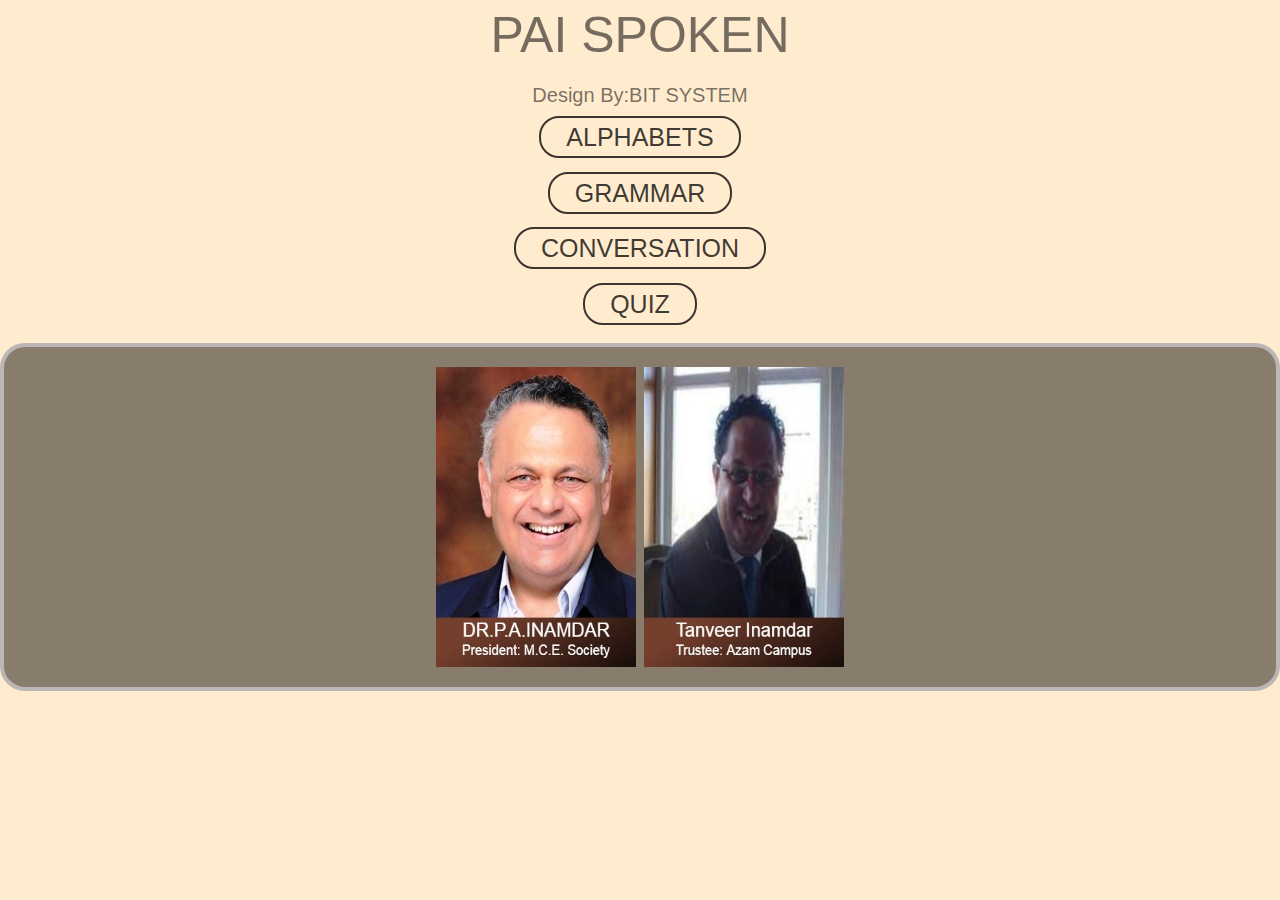
<file: index.html>
<html>
    <title>Pai English Spoken</title>
    <head>
        <meta charset="utf-8">
        <meta name="viewport" content="width=device-width, initial-scale=1">
        <link rel="stylesheet" href="https://maxcdn.bootstrapcdn.com/bootstrap/3.4.1/css/bootstrap.min.css">
        <script src="https://ajax.googleapis.com/ajax/libs/jquery/3.5.1/jquery.min.js"></script>
        <script src="https://maxcdn.bootstrapcdn.com/bootstrap/3.4.1/js/bootstrap.min.js"></script>
      <link rel="stylesheet" type="text/css" href="style.css">
    </head>
    <body>
        <div id="p">
        <p>PAI SPOKEN<br> <p style="font-size:20px">Design By:BIT SYSTEM</style></p>
        </div>
        
     <center>  
    <a href="alphabet.html" class="button">ALPHABETS</a><br><br>
    <a href="grammar.html" class="button">GRAMMAR</a><br><br>
    <a href="conversation.html" class="button">CONVERSATION</a><br><br>
    <a href="" class="button">QUIZ</a><br><br>
</center> 
    <div id="video">
        <img src="painamdar.jpg" width="200px" height="300px" >&nbsp;
        <img src="tain.jpg" width="200px" height="300px">
    </div>
       <!--<div class="ani">
            <img src="p.png">
            <img src="a.png">
            <img src="i.png">
            <img src="s.png">
            <img src="p.png">
            <img src="o.png">
            <img src="k.png">
            <img src="e.png">
            <img src="n.png">
        </div>--> 
    </body>
</html>
</file>
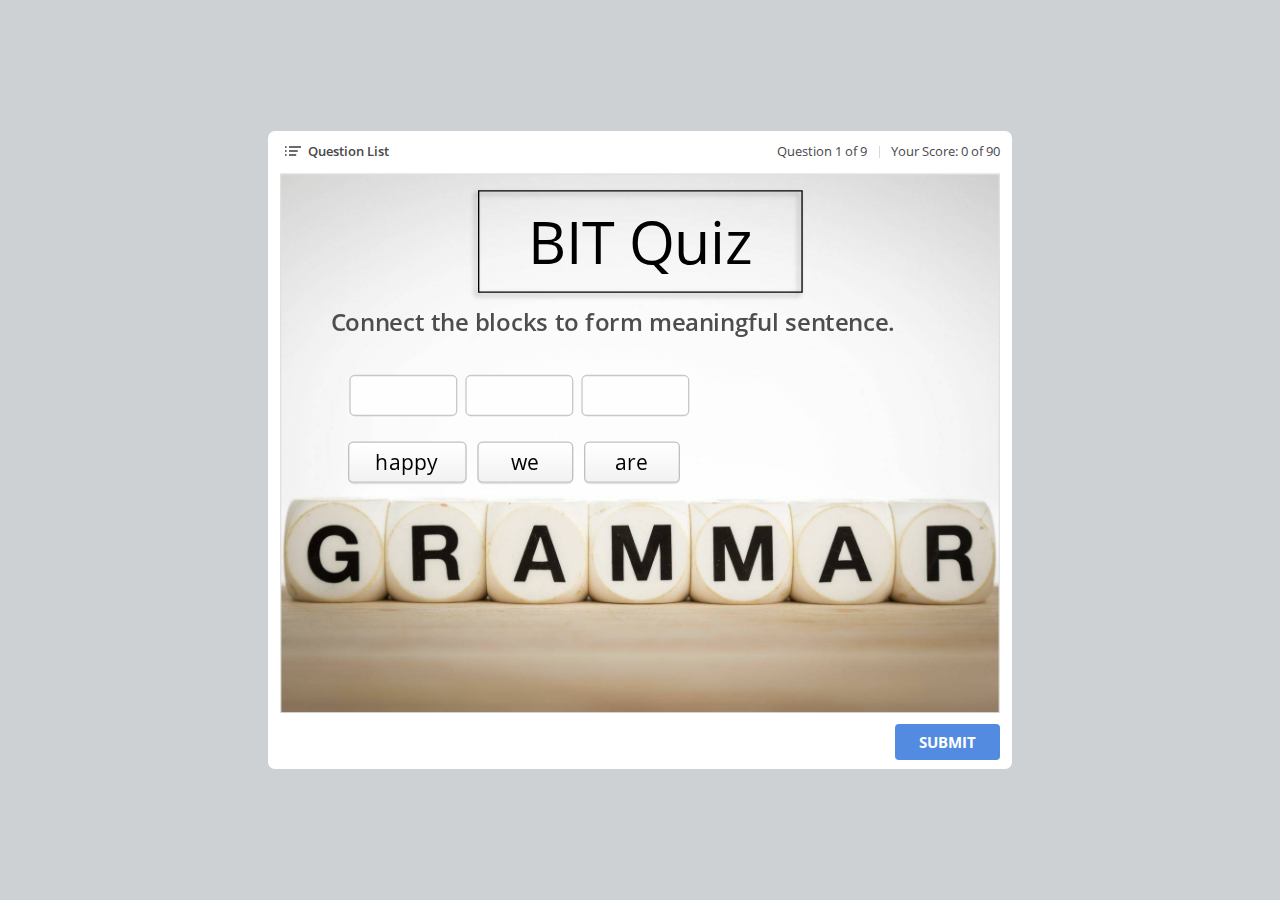
<file: connect the block (Published)/index.html>
<!DOCTYPE html>
<!-- Created with iSpring --><!-- 744 564 --><!--version 9.7.9.27013 --><!--type html --><!--mainFolder ./ -->
<html style=background-color:#ced1d3;>
<head>
    <meta http-equiv="Content-Type" content="text/html;charset=utf-8"/><meta name="viewport" content="width=device-width,initial-scale=1,minimum-scale=1,maximum-scale=1,user-scalable=no"/><meta name="format-detection" content="telephone=no"/><meta name="apple-mobile-web-app-capable" content="yes"/><meta name="apple-mobile-web-app-status-bar-style" content="black"/><meta http-equiv="X-UA-Compatible" content="IE=edge"/><meta name="msapplication-tap-highlight" content="no"/><title>connect the block</title><link rel="apple-touch-icon-precomposed" href="data/apple-touch-icon.png"/><link rel="shortcut icon" type="image/ico" href="data/favicon.ico"/><style>body {background-color:#ced1d3;}#spr0_563f61 {display:none;}</style>
    
    
    <style>
		#playerView {
			position:absolute;
			-webkit-tap-highlight-color:rgba(0,0,0,0);
			-webkit-user-select:none;
			-moz-user-select:none;
			-webkit-touch-callout:none;
			-webkit-user-drag:none;
		}
		#playerView * {
			position:absolute;
		}
		#preloader {
			width: 50px;
			height: 50px;
			position: absolute;
			top: 0;
			left: 0;
			bottom: 0;
			right: 0;
			margin: auto;
			border-radius: 10px;
			background-color: rgba(0, 0, 0, 0.5);
		}

		#preloader::after {
			content: '';
			position: absolute;
			background: url([data-uri]);
			background-size: cover;
			top: 0;
			left: 0;
			bottom: 0;
			right: 0;
			animation: preloader_spin 1s infinite linear;
			-webkit-animation: preloader_spin 1s infinite linear;
		}

		@keyframes preloader_spin { 0% {transform: rotate(0deg);} 100% {transform: rotate(360deg);} }
		@-webkit-keyframes preloader_spin { 0% {-webkit-transform: rotate(0deg);} 100% {-webkit-transform: rotate(360deg);}}
    </style>
</head>
<body>
	<div id="preloader"></div>
	<script src="data/browsersupport.js?A1251308"></script>
	<script src="data/player.js?A1251308"></script>
    <div id="content"></div>
    <div id="spr0_563f61"></div>
    <script>
		(function(startup){
			function start(savedPresentationState)
			{
				var presInfo = "eNrFWHtv4soV/yqWq0itlKVAeIT0j8oYJ7HWsbnYbHa7XVmDGcCNX+sH2dwoUj9NP1g/Sc+ZsY1tIGR709ugAJ7zO485rznDs+iKV+Kz1Jcvx73u+EO7fSF/6F32Rx9Go+v2h37noi+3J8PeuNt7Ec/FFMBOGATUSYV0Q4WFFzoPsO4gYR0T36cxPD6KV8Nu+1zciFf9Hnw6jC2mZhTb/UG/2x21ARVtxatuuwP0DI1wkyRzU2qPWsPWyO4O252LvwCKilfPYoBvD/gGj2mc0XORiFdfGUGMIoAl7BEgF12mb0W8hLJl9u3l28s5RwdJDd17HR3V0RcnZKdVdOcEOnodjdvcgVd1QwYMzD2xL9mrg/uvg7dV8OXrNieHzDiOpgfsOI5e1dCjE+hFDT18Hb3NaugTu9wuq+g8g4+i05rdw/ZhbwNc9GsZjDWTiC+wHuE6Kda9ZhacizGmi/jCsv5ZXBVSXwq9Ccr6DmZ8HyPArfDlopihAFghnelDlgBlripPKPJ7WrBDZV2JS5KSv//5e+b+GnnkicatfyR5J4APFT66/QF821atrjB1OH5ZkmF7bVbWX5kh7Va73WEb67WGvdGw1+90L3v9YXfYpR86He7m//P+hmJzV93fvKtvzLC8hU2vA5HJEI2IBoJJWJfKgJ7rXAVpu/UYrlYi8EnQLVrtweVlbzjoD7pQVhPU2B11R4PLYZ+pbQCWdcAaHov0Bd2Lk8o776z8XFzkHW5nhXvSiu67W+HuWbE4bcbF/8oZh+xJ9oIjmNR3F6G33DOs9ztEKdl30HGD+r+bp0DZILfLpOuQCnN1z5pBw5rhqNPuVI3pt0eFctJELJuIag2B8GFD+3GnDN/djF2cQCgbkxx8m9aOG6/44uO547lLark+9dyA8u7NvbmD4b4WTyYCsQTCstVFle5bHnP8y+4QeCyWfpRLv1Z1PIuLLE3DoAXjZEqDtBWEsU/QgX+4Zn+gsoEItzQ+RF8Rh1bY+93L8aRJLnh74+FEHuHEGvoRCZ60cB22FsR5WMdhFiyZ+At8AWTzFNEY/PNQk+q5Saqm1K/LVTpKV+nukaOYJgllYkcTqSsNqgiPLKi3s2zYu+xJ+/SKiHLjDcjWTWBwZhA4YC6GPRyuyZo2NiYrk87kgtEC4GrsupDNiSn9kdasys/GY0xhlEXH/BjF4Ro30aQP8VWleyFZusEaiZMRvqpENAAF1ILB0ri1CONlHoY2vvD4rtv/wvL3GS8kZQ2UWd7I4bRM0wRZtOoRvxs2ODYsJ4mSVpTAC5P0jJX5VfRJ/[base64]/yUkOlMMRXdAg9Mbw3LwLOuiJIQbcI03GfT1AlotY1rWzbmuoW9H9NROPtlrpjM9/r8bqzMzoRwJZxZhgXWFSTzbE/eJxB3KHCfQOZrgbuXwOo7afaRb0SeKbAwse9V6xa4Zdg5hufRTTeCCxdwKDCBbomX8ThC90lKqWNJ/mhbhi1Np/Z4blkVK8aEXfQBJBt3U0n/[base64]/eljqVEGfT2mey3kxS6Z5b8wmzG6sZSJEJEke4cSoRbfqOc6v6rIBeSJbVRnYBEt+cLgbOBBj6qQFD+iUWPjz7AL7IHC2xfMYE8vPklTA6cOjKWW6XTSMOCwUC7oKIcs8SrY8NUAJP+S4Bk2a6/KtPbZ2lamRLHA2NTJk4uEsqeZEBn6vRj7XkDPZY+MzFAYWn7FPMD5izX3cJ3xRTNwnvDOSLn1Sb3g7gzorqqMsModgsntP+amBUdi6YZbACpoLNcL2nrQOSTMVaKa6pUrasZLlzMXJtHa3cBCwUSGXBy0BZiLMoF/m6t/sa0nVWOPcCxl5YocdWW5J4FAIkkPQe09AW7pLRsOsYGrw1wGBpHmjOMubjD5RPp8dVlvrPscSBkYE6kfpKQ24/[base64]/un/arOPTZqkeSIgl49/vraWW5qTMue7p3ipVZ+XbfVZLylAdNRZrBcSNLusyOIhkT1avRIInQfs0yywMLssknqbOB1rxil8Eqns9sE+VaAp7CUJOSuDjiclxTKF8W8uWrA1g8FaE2lR3PVz1MafLtCBZ176B8tMdrZYGfj5n3TbgAXONpuFpxgiWNG3rY046Yz6oluTa7WiqE+n3GSMK7mh/izbJViLfwrsecLFmWJN/eQU6ZPIXCLHbYbz0NYBENuObMYHArkk4GPLRty03hnqX8IJhD+8x4M4G6ZjMaMN2xm7BQXIUbYO4pTJH0kCGVeT9L81+uGpA39Tg0xlKntjSZsIsJbgam4QfebpcwJOY/Dwke3FDqPPKtpEOjaLLRpZse5pspSnkjwQGeT9Ea/63j3//8F4fx219en1A0/LlSMtuiW/J7Ogyn2BLAX7yB7cbdkumnBt7DUutDcCn51TH4sKTd7FfclcrKfb9b0knVrLp+q+JGXb28/AchlnFZ";
				PresentationPlayer.start(presInfo, "content", "playerView", onPlayerInit, savedPresentationState);
				function onPlayerInit(player)
				{
					(player);

					var preloader = document.getElementById("preloader");
					preloader.parentNode.removeChild(preloader);
				}
			}

			if (startup)
				startup(start);
			else
				start();
		})();
    </script>
</body>
</html>
</file>
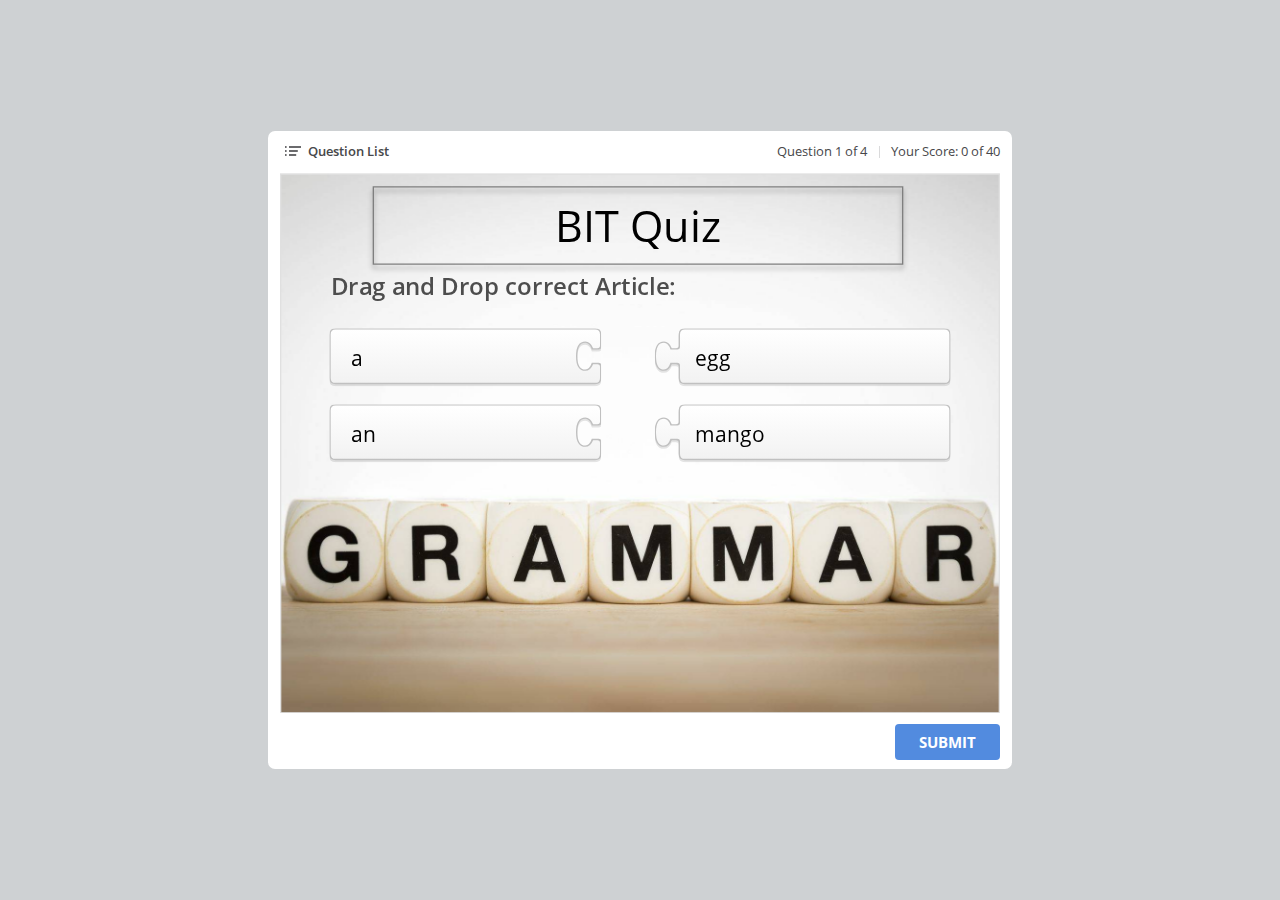
<file: grammer/pick/index.html>
<!DOCTYPE html>
<!-- Created with iSpring --><!-- 564 429 --><!--version 9.7.9.27013 --><!--type html --><!--mainFolder ./ -->
<html style=background-color:#ced1d3;>
<head>
    <meta http-equiv="Content-Type" content="text/html;charset=utf-8"/><meta name="viewport" content="width=device-width,initial-scale=1,minimum-scale=1,maximum-scale=1,user-scalable=no"/><meta name="format-detection" content="telephone=no"/><meta name="apple-mobile-web-app-capable" content="yes"/><meta name="apple-mobile-web-app-status-bar-style" content="black"/><meta http-equiv="X-UA-Compatible" content="IE=edge"/><meta name="msapplication-tap-highlight" content="no"/><title>grammer</title><link rel="apple-touch-icon-precomposed" href="data/apple-touch-icon.png"/><link rel="shortcut icon" type="image/ico" href="data/favicon.ico"/><style>body {background-color:#ced1d3;}#spr0_f89254 {display:none;}</style>
    
    
    <style>
		#playerView {
			position:absolute;
			-webkit-tap-highlight-color:rgba(0,0,0,0);
			-webkit-user-select:none;
			-moz-user-select:none;
			-webkit-touch-callout:none;
			-webkit-user-drag:none;
		}
		#playerView * {
			position:absolute;
		}
		#preloader {
			width: 50px;
			height: 50px;
			position: absolute;
			top: 0;
			left: 0;
			bottom: 0;
			right: 0;
			margin: auto;
			border-radius: 10px;
			background-color: rgba(0, 0, 0, 0.5);
		}

		#preloader::after {
			content: '';
			position: absolute;
			background: url([data-uri]);
			background-size: cover;
			top: 0;
			left: 0;
			bottom: 0;
			right: 0;
			animation: preloader_spin 1s infinite linear;
			-webkit-animation: preloader_spin 1s infinite linear;
		}

		@keyframes preloader_spin { 0% {transform: rotate(0deg);} 100% {transform: rotate(360deg);} }
		@-webkit-keyframes preloader_spin { 0% {-webkit-transform: rotate(0deg);} 100% {-webkit-transform: rotate(360deg);}}
    </style>
</head>
<body>
	<div id="preloader"></div>
	<script src="data/browsersupport.js?7B43BEE3"></script>
	<script src="data/player.js?7B43BEE3"></script>
    <div id="content"></div>
    <div id="spr0_f89254"></div>
    <script>
		(function(startup){
			function start(savedPresentationState)
			{
				var presInfo = "eNq9WHtv4soV/yqWq0itlKVAeIT0j8oGJ7Hi2FzbbHa7vbIGPIAbv9YPsrlRpH6afrB+kp4zfmAbE7JteoMCeM7vPOa85gwvvMNf8S/X18JYHAriJ3Ew7X0adCfCJ6HX732SuteC2BMvLqSx9Mqf8wmANxHxPBrB06r++MRfDQfdc37LXw26QyADdRVE1AgjqzfqT7oXwzHAwh1/1e/2AJiibieOUyeh1qQz7kys/rjbu/gLoCh/9cL7+PaIb/CYRCk95wl/9Y0R+DAEWMweAXLRZwrXxI0pW2bfXn99Pc/QflxDD95Gh3X0xQnZSRXdO4EO30bjNvfgdd2QEQNnnjiU7NbBw7fBuyr48m2b4zYzjqNpix3H0esaenICvayhx2+jd2kNfWKXO7uKxlR+C53U7B53270NcN6rZTAWTcy/wnqI66RYd5tZcM5HmC78K8v6F35dSH0t9MYo6zuY8V1EgFPhy0UxQwGwRjrThyw+ylxXnlDk96Rgh8q64m2SkL//+Xvq/Ba65JlGnX/EeQOADxk++sNR5oAKtJeh7FI/bKrLivkbU9/tdLs9tp1BZzyYjAfDXv9yMBz3x336qddDfzHD8hKfX/s8k8FrIfU5g7AqToGe61z7SbfzFKzXPPAJUE2d7ujycjAeDUd9SLsZauxP+pPR5XjI1DYAdh2wgccivKB7eVJ574OVn/PLvAPsrXBOWtH/cCucAyuWp824+H85o82e+CA4nEE9Zxm49oFhg98hSvGhg44bNPzdPAXKRrldBt0ElFvIB9aMGtaMJ71ur2rMsDsplJMmwm4iqjUEwscN7cedMv5wM/ZxAqFsjFjh27zWjt3ii4d92XVsajoedR0fD7Fd4c09DPe1fDYQiCUQlK0urHTf8hjIvuxK0FOx9KNc+q2q44VfpkkS+J1V4CfUTzp+EHkEHfiHa/YHKhuIYEejNvqarGiFfdi/FGdNcsE7EMez6QRHusALif+sBJugsySrx00UpL7NxF/gCyDb55BG4J/HmlTXiRM5oV5drtST+lL/gBxGNI4pEzuZCX1hVEW4ZEndvWXjweVAOKRXRJQbb0B2TgyDJYPAAXMxHuDwSTa0sbGpNOvNLhjNB67GrgvZGTGhP5KaVfnZeIwpCNPwmB/DKNjgJpr0Mb6qdDcgtuNvkDib4KtKRANQQC0YLI07yyCy8zB08YXHd93+V5a/LzixlzVQZnkjh5MyTWNkUapH/H7YyLBBOUmUtKIEXpmkF6zMb7xHokcamUHAJlcMKSQ0jWR/[base64]/V5QChkzJ/4pIXNdMiTVBA/MbzVTw7OuiBIXboMkOGRT5BlotbRra6otVBN7P6Yjd/bLQjKY79XFvSjpZ1yw5s5MzQTrCpJxdiDvM4hrC9xnkPlW4B4EsPpe0O+yjUx1CRZm1oNs3gL3FHaO4Xlyki3nwA0VCoyjO+KmWRyh+8SlVFGY3lmmZgnzuSUuTLNihYilx0BT7X4uqF8tRbvRLFG+QSVZM+Wwm/[base64]/yYTeOtsti78J+1S5xL6fE7zXM6LWTCMB02fMbuxlgkXkjh+ghOjFt2q5zJ+WZ1qkCdTsyoDm2DJDw53/[base64]/Zl0LssIa50HIyDM77Ii9I/6KQpBWBL33DDTbsRkNs4KpwV8HOJLkjeIsbzLqTPpy1q621n2OJQyMCNQLk1MacPu5lceVYT4f1/SejbylphwgPsadlZHjnU6tTTA/5diTut61759w8X+nMJ9TJDhxWAeFQ8JtEm9RhihrrG0WM8+eLKvX9REnn0RrIFUrcGrAvQ01bmGbmToDDhgPelgTwsabmk422DRhD5JoyCb2rAe6xGtNBmDJ+/6WynL3VC+tHNa1HmbKpoIGqMC3Kadd1/HYJatgXdxLhdlZS6rb9RCkrs1S2nUeWVuCfacePTzt11HgsVWXxEUSZN3vr6eV5abqmez5wSlWZuX7fVdJylMeNCRBh+NmKqhTdhRNMVHdGg2SCO1XTKM8sCCbPJKsttCa1+wyWMVnM9tMuhaApzDUoCQqjrgc1xSaLXP58lULFk9FqE1pz/NNDRIa/3oEi7r30Gy0x2tlgV+IzPsGXACu8TRcrzOCKYgNPexpT8xn1ZJcm11NGUL9MWMkybqaF+DNslOIN/Gux5wsmKYwvb2HnDKyFArSaMV+62kAi2jANUeHwa1IuingoW2bTgL3LOkHwRw6ZMabCdQ1m9GA6Z7dhLniKtwAZ57CFEnaDKnM+2mS/3LVgLyrx6Expjy3hNmMXUxwMzANP2bt1oYhMf95iHPhhlLnmd4KKjSKJhu1naSdT5ek8kaCA3w2RSvZbx3//ue/Mlh2+8vrE4ome66UzK7oltk9HYZTbAngr6yB7cfdkumnBt52qfUhuJT85hjcLmk/+xV3pbJyP+6WdFI1q67/VXGjrl5f/wONxy/0";
				PresentationPlayer.start(presInfo, "content", "playerView", onPlayerInit, savedPresentationState);
				function onPlayerInit(player)
				{
					(player);

					var preloader = document.getElementById("preloader");
					preloader.parentNode.removeChild(preloader);
				}
			}

			if (startup)
				startup(start);
			else
				start();
		})();
    </script>
</body>
</html>
</file>
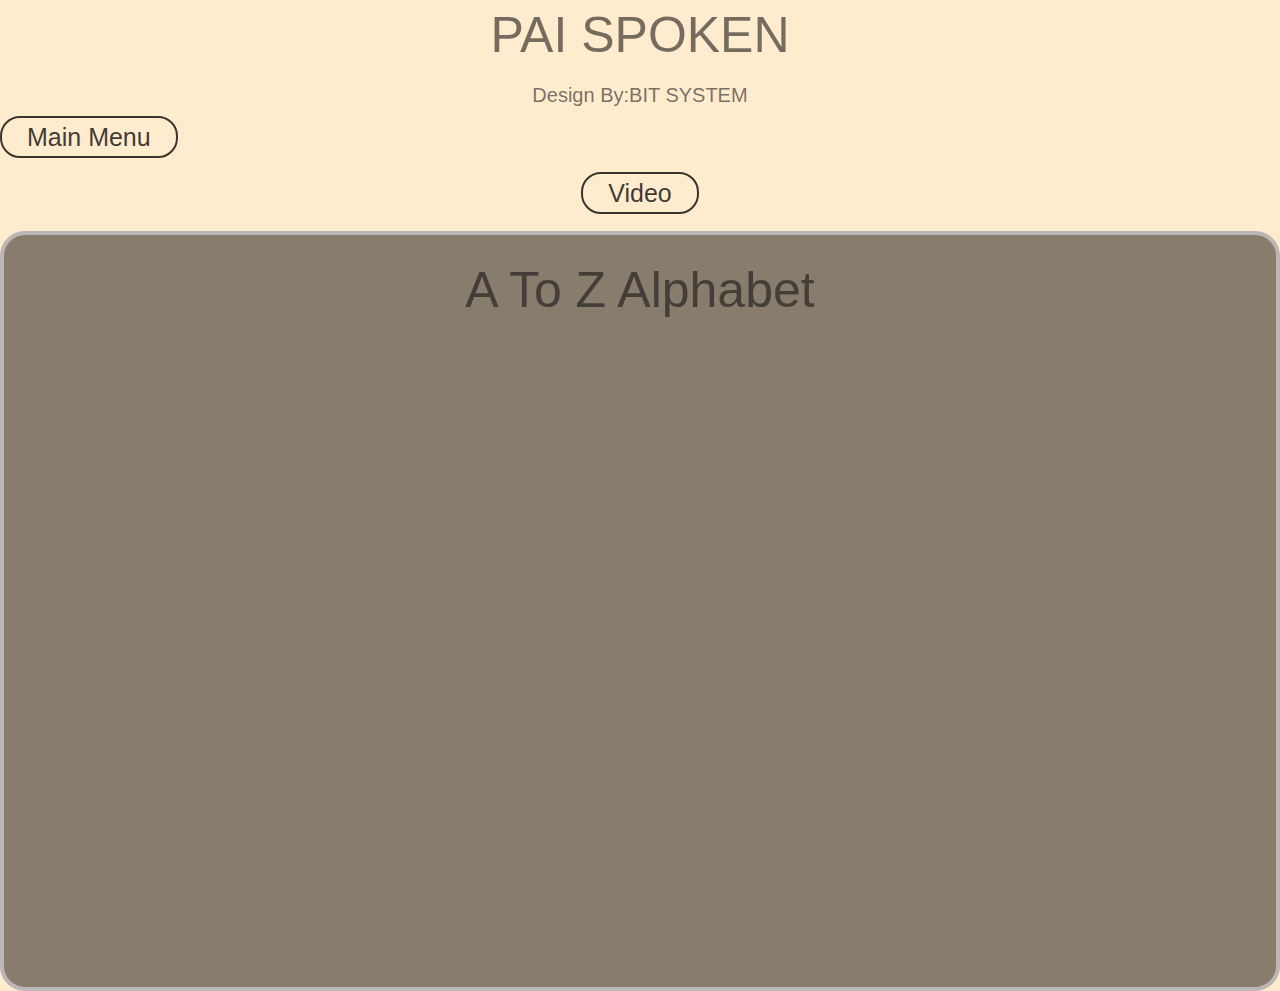
<file: alphabet.html>
<html>
    <title>Pai English Spoken</title>
    <head>
        <meta charset="utf-8">
        <meta name="viewport" content="width=device-width, initial-scale=1">
        <link rel="stylesheet" href="https://maxcdn.bootstrapcdn.com/bootstrap/3.4.1/css/bootstrap.min.css">
        <script src="https://ajax.googleapis.com/ajax/libs/jquery/3.5.1/jquery.min.js"></script>
        <script src="https://maxcdn.bootstrapcdn.com/bootstrap/3.4.1/js/bootstrap.min.js"></script>
      <link rel="stylesheet" type="text/css" href="style.css">
    </head>
    <body>
        <div id="p">
        <p>PAI SPOKEN<br> <p style="font-size:20px">Design By:BIT SYSTEM</style></p>
    </div>
    <a href="index.html" class="button1">Main Menu</a><br><br>
	<center>
        <a href="#video1" class="button">Video</a><br><br>    
    </center>
</div>	 
    <div id="video">
        <center><div id="p"><p>A To Z Alphabet</p></div></center>
<iframe id="video1" width="70%" height="70%" src="https://www.youtube.com/embed/ms14dTkkmDo" title="YouTube video player" frameborder="0" allow="accelerometer; autoplay; clipboard-write; encrypted-media; gyroscope; picture-in-picture" allowfullscreen></iframe>
</div> 
    </body>
</html>
</file>
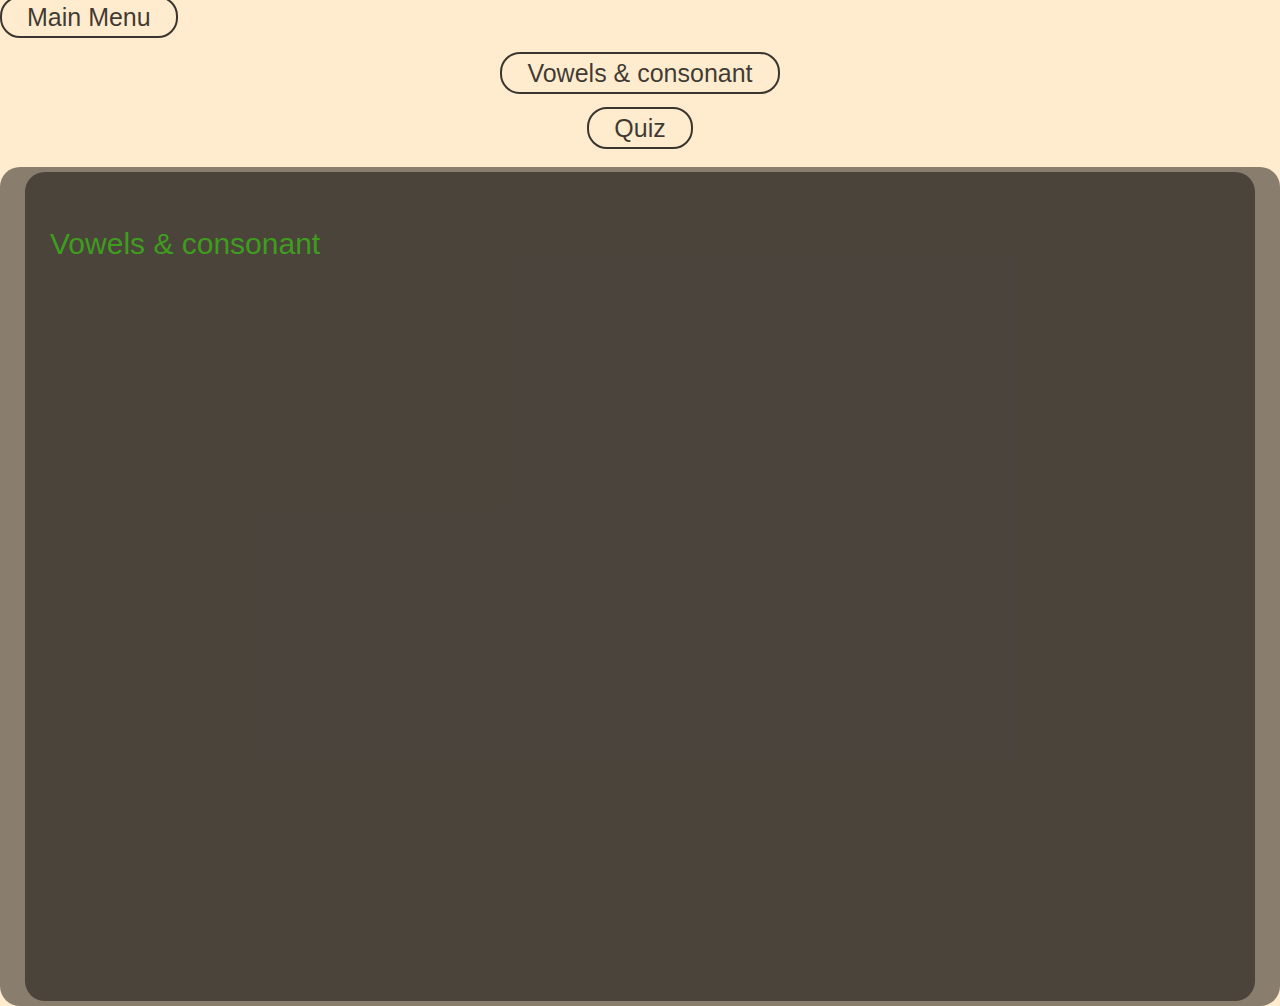
<file: Article.html>
<html>
    <title>Pai English Spoken</title>
    <head>
        <meta charset="utf-8">
        <meta name="viewport" content="width=device-width, initial-scale=1">
        <link rel="stylesheet" href="https://maxcdn.bootstrapcdn.com/bootstrap/3.4.1/css/bootstrap.min.css">
        <script src="https://ajax.googleapis.com/ajax/libs/jquery/3.5.1/jquery.min.js"></script>
        <script src="https://maxcdn.bootstrapcdn.com/bootstrap/3.4.1/js/bootstrap.min.js"></script>
      <link rel="stylesheet" type="text/css" href="style.css">
    </head>
    <body>
    <a href="index.html" class="button1">Main Menu</a><br><br>
	<center>
        <a href="#p1" class="button">Vowels & consonant</a><br><br>    
    <a href="Grammer Quiz.html" class="button">Quiz</a><br><br>
    </center>
    <div id="para">
      <div id="para"><br>
      <p id="p1"><p style="color:rgba(58, 187, 19, 0.76); font-size: 30px;">Vowels & consonant</style></p>
      <iframe width="100%" height="80%" src="https://www.youtube.com/embed/Fgm1oydjbDQ" title="YouTube video player" frameborder="0" allow="accelerometer; autoplay; clipboard-write; encrypted-media; gyroscope; picture-in-picture" allowfullscreen></iframe>
      </div>	  
    </div> 
    </body>
</html>
</file>
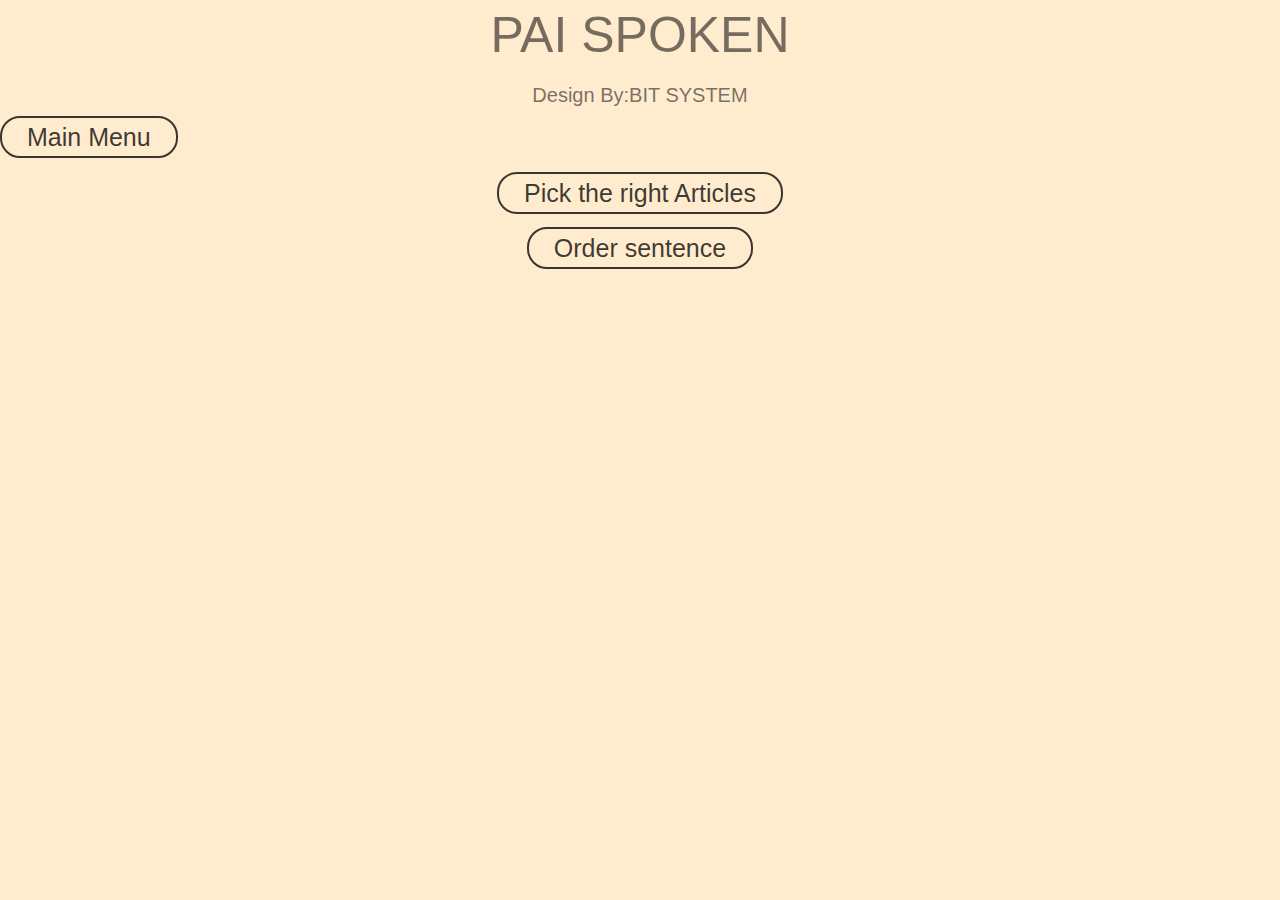
<file: Grammer Quiz.html>
<html>
    <title>Pai English Spoken</title>
    <head>
        <meta charset="utf-8">
        <meta name="viewport" content="width=device-width, initial-scale=1">
        <link rel="stylesheet" href="https://maxcdn.bootstrapcdn.com/bootstrap/3.4.1/css/bootstrap.min.css">
        <script src="https://ajax.googleapis.com/ajax/libs/jquery/3.5.1/jquery.min.js"></script>
        <script src="https://maxcdn.bootstrapcdn.com/bootstrap/3.4.1/js/bootstrap.min.js"></script>
      <link rel="stylesheet" type="text/css" href="style.css">
    </head>
    <body>
        <div id="p">
        <p>PAI SPOKEN<br> <p style="font-size:20px">Design By:BIT SYSTEM</style></p>
    </div>
    <a href="index.html" class="button1">Main Menu</a><br><br>
	<center>  
    <a href="grammer/pick/index.html" class="button">Pick the right Articles</a><br><br>
    <a href="grammer/order sentence/index.html" class="button">Order sentence</a><br><br>
    </center>
      
</div>	   
	   
    </body>
</html>
</file>
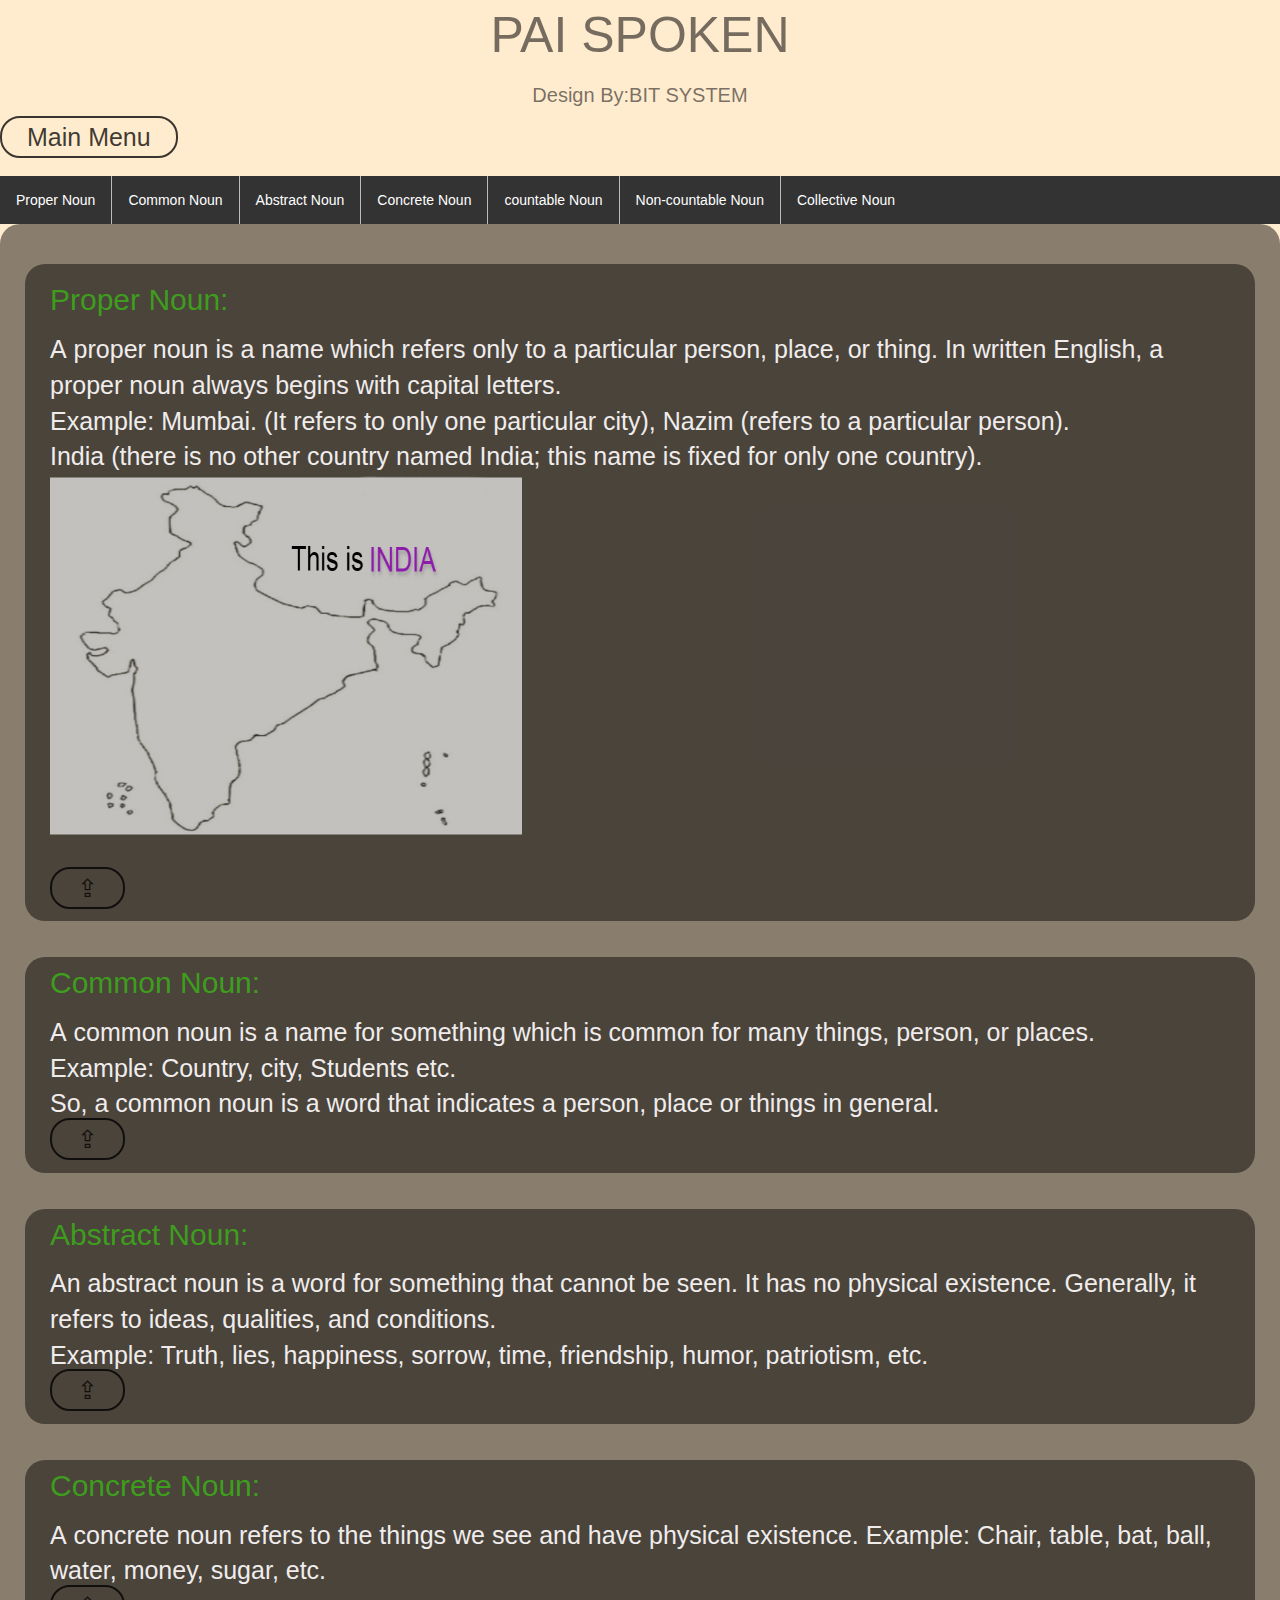
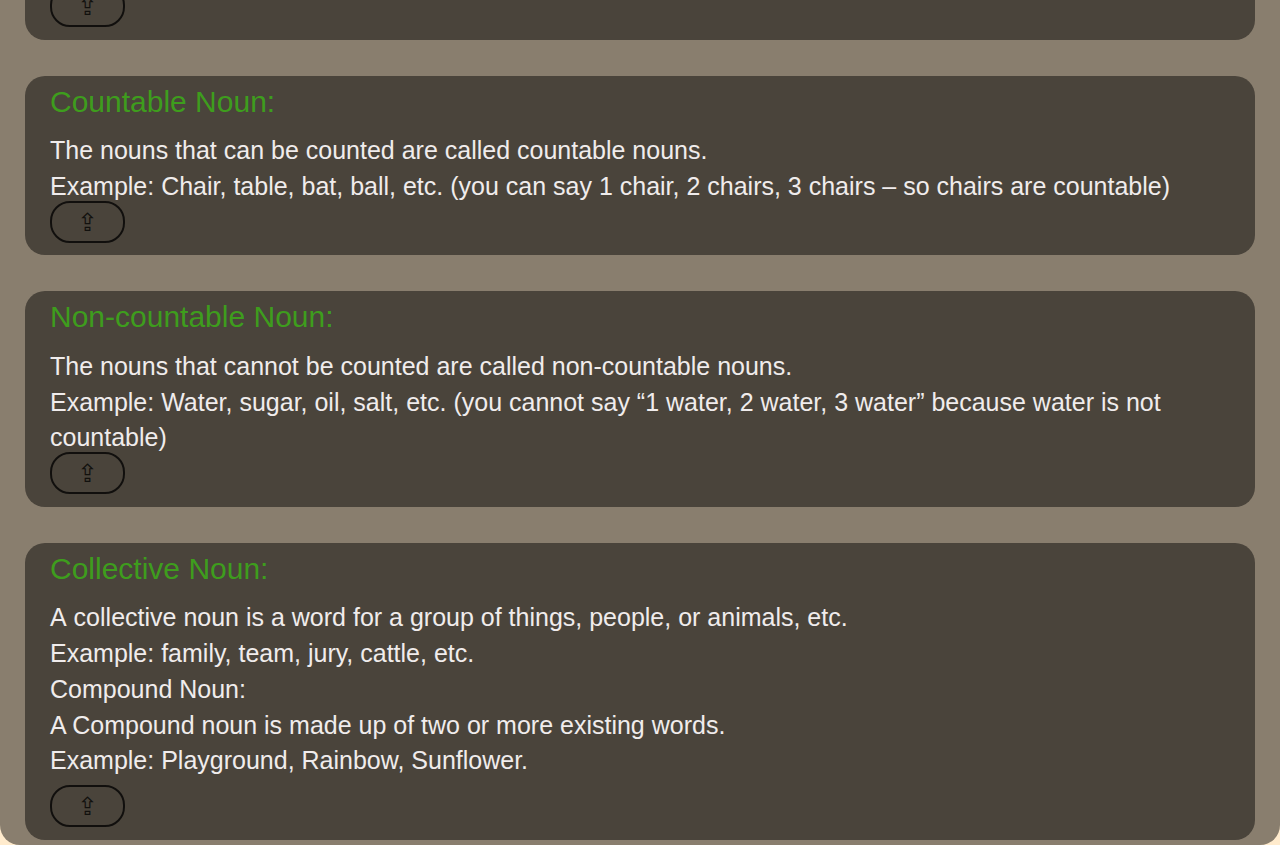
<file: nouns.html>
<html>
    <title>Pai English Spoken</title>
    <head>
        <meta charset="utf-8">
        <meta name="viewport" content="width=device-width, initial-scale=1">
        <link rel="stylesheet" href="https://maxcdn.bootstrapcdn.com/bootstrap/3.4.1/css/bootstrap.min.css">
        <script src="https://ajax.googleapis.com/ajax/libs/jquery/3.5.1/jquery.min.js"></script>
        <script src="https://maxcdn.bootstrapcdn.com/bootstrap/3.4.1/js/bootstrap.min.js"></script>
      <link rel="stylesheet" type="text/css" href="style.css">
    </head>
    <body>
        <div id="p">
        <p>PAI SPOKEN<br> <p style="font-size:20px">Design By:BIT SYSTEM</style></p>
    </div>
    <a href="index.html" class="button1">Main Menu</a><br><br>
	<center>
        <!-- <a href="#p1" class="button">Proper Noun</a><br><br>
         <a href="#p2" class="button">Common Noun</a><br><br>
         <a href="#p3" class="button">Abstract Noun</a><br><br>
         <a href="#p4" class="button">Concrete Noun</a><br><br>
         <a href="#p5" class="button">countable Noun</a><br><br>
         <a href="#p5" class="button">Non-countable Noun</a><br><br>
         <a href="#p7" class="button">Collective Noun</a><br><br>-->
     </center>
     
     <ul>
         <li><a  href="#p1">Proper Noun</a></li>
         <li><a href="#p2">Common Noun</a></li>
         <li><a href="#p3">Abstract Noun</a></li>
         <li><a href="#p4">Concrete Noun</a></li>
         <li><a href="#p5">countable Noun</a></li>
         <li><a href="#p6">Non-countable Noun</a></li>
         <li><a href="#p7">Collective Noun</a></li>
       </ul>
       <div id="para"><br>
       <div id="para">
	   <p id="p1"><p style="color: rgba(58, 187, 19, 0.76); font-size: 30px; " >Proper Noun:</style></p>
A proper noun is a name which refers only to a particular person, place, or thing.
In written English, a proper noun always begins with capital letters.<br>
Example: Mumbai. (It refers to only one particular city), Nazim (refers to a
particular person).<br>
India (there is no other country named India; this name is fixed for only one
country).<br>
<img src="india.png" height="40%" width="40%"><br><br>
<a href="#p" class="button1">⇪</a></p>
</div><br>
 <div id="para">
<p style="color: rgba(58, 187, 19, 0.76); font-size: 30px; " id="p2" >Common Noun:</style></p>
A common noun is a name for something which is common for many things,
person, or places.<br>
Example: Country, city, Students etc.<br>
So, a common noun is a word that indicates a person, place or things in general.<br><a href="#p" class="button1">⇪</a></p>
</div><br>
<div id="para">
<p style="color: rgba(58, 187, 19, 0.76); font-size: 30px; font-size:30px ;" id="p3" >Abstract Noun:</p></style>
An abstract noun is a word for something that cannot be seen. It has no physical
existence. Generally, it refers to ideas, qualities, and conditions.<br>
Example: Truth, lies, happiness, sorrow, time, friendship, humor, patriotism, etc.<br>
<a href="#p" class="button1">⇪</a></p>
</div><br>
<div id="para">
<p style="color: rgba(58, 187, 19, 0.76); font-size: 30px; " id="p4">Concrete Noun:</p></style>
A concrete noun refers to the things we see and have physical existence.
Example: Chair, table, bat, ball, water, money, sugar, etc.<br>
<a href="#p" class="button1">⇪</a></p>
</div><br>
<div id="para">
<p style="color: rgba(58, 187, 19, 0.76); font-size: 30px; " id="p5">Countable Noun:</p></style>
The nouns that can be counted are called countable nouns.<br>
Example: Chair, table, bat, ball, etc. (you can say 1 chair, 2 chairs, 3 chairs – so
chairs are countable)<br>
<a href="#p" class="button1">⇪</a></p>
</div><br>
<div id="para">
<p style="color: rgba(58, 187, 19, 0.76); font-size: 30px; " id="p6">Non-countable Noun:</p></style>
The nouns that cannot be counted are called non-countable nouns.<br>
Example: Water, sugar, oil, salt, etc. (you cannot say “1 water, 2 water, 3 water”
because water is not countable)<br>
<a href="#p" class="button1">⇪</a></p>
</div><br>
<div id="para">
<p style="color: rgba(58, 187, 19, 0.76); font-size: 30px; " id="p7">Collective Noun:</p></style>
A collective noun is a word for a group of things, people, or animals, etc.<br>
Example: family, team, jury, cattle, etc.<br>
Compound Noun:<br>
A Compound noun is made up of two or more existing words.<br>
Example: Playground, Rainbow, Sunflower.</p>
<a href="#p" class="button1">⇪</a></p>
</div>
</div>

	   
    </body>
</html>
</file>
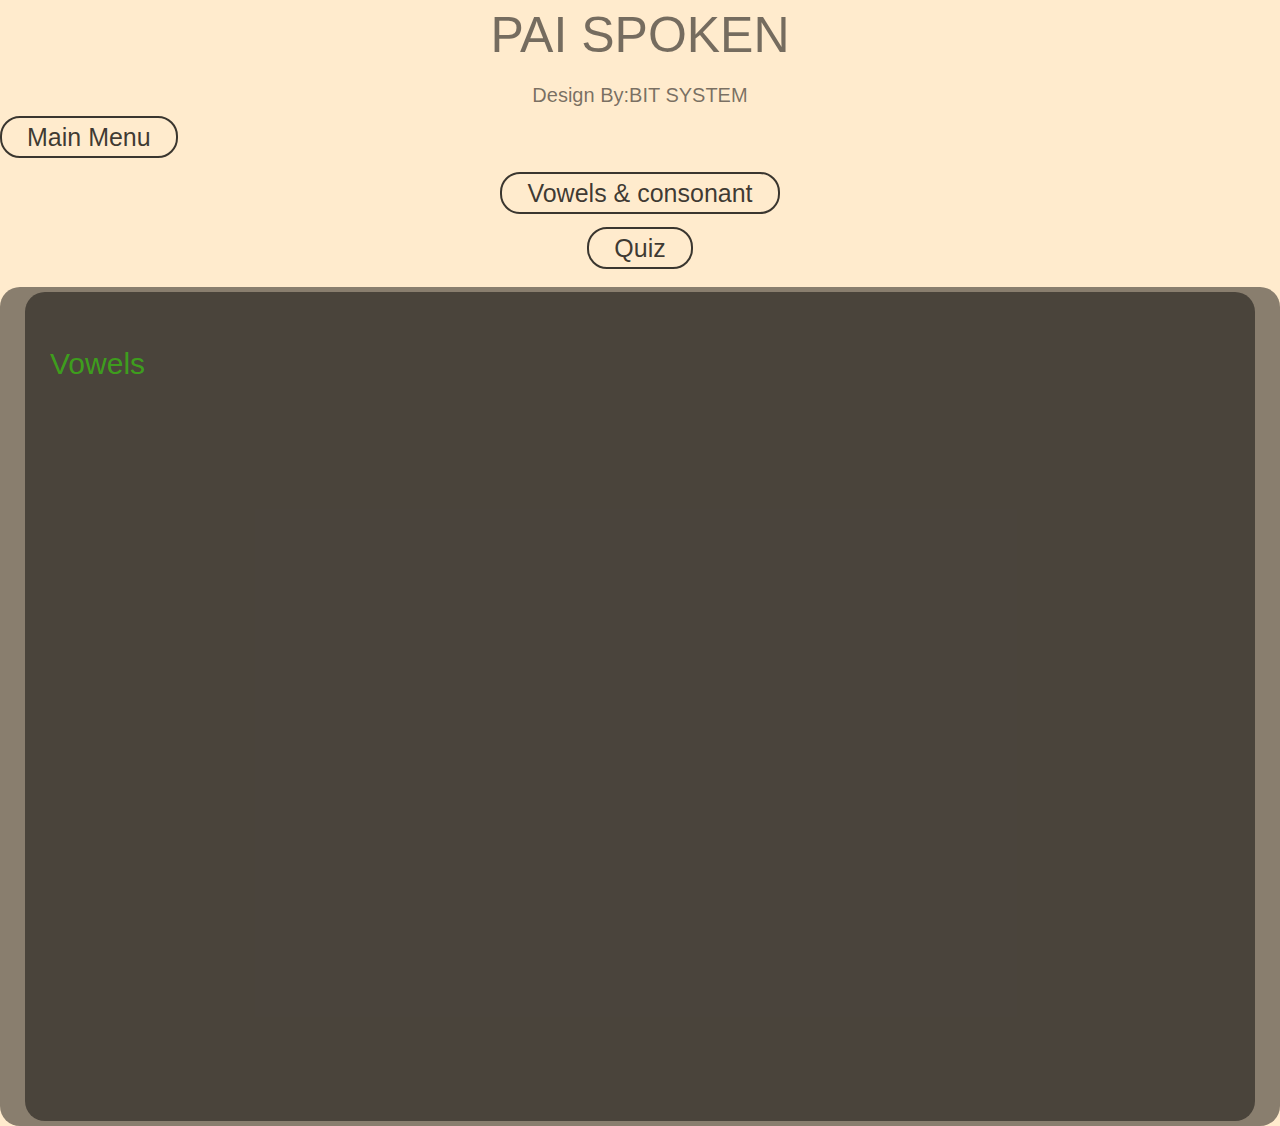
<file: vowel.html>
<html>
    <title>Pai English Spoken</title>
    <head>
        <meta charset="utf-8">
        <meta name="viewport" content="width=device-width, initial-scale=1">
        <link rel="stylesheet" href="https://maxcdn.bootstrapcdn.com/bootstrap/3.4.1/css/bootstrap.min.css">
        <script src="https://ajax.googleapis.com/ajax/libs/jquery/3.5.1/jquery.min.js"></script>
        <script src="https://maxcdn.bootstrapcdn.com/bootstrap/3.4.1/js/bootstrap.min.js"></script>
      <link rel="stylesheet" type="text/css" href="style.css">
    </head>
    <body>
      <div id="p">
        <p>PAI SPOKEN<br> <p style="font-size:20px">Design By:BIT SYSTEM</style></p>
    </div>
    <a href="index.html" class="button1">Main Menu</a><br><br>
	<center>
        <a href="#p1" class="button">Vowels & consonant</a><br><br>    
    <a href="Grammer Quiz.html" class="button">Quiz</a><br><br>
    </center>
    <div id="para">
      <div id="para"><br>
      <p id="p1"><p style="color:rgba(58, 187, 19, 0.76); font-size: 30px;">Vowels</style></p>
      <iframe width="100%" height="80%" src="https://www.youtube.com/embed/Fgm1oydjbDQ" title="YouTube video player" frameborder="0" allow="accelerometer; autoplay; clipboard-write; encrypted-media; gyroscope; picture-in-picture" allowfullscreen></iframe>
      </div>	  
    </div> 
    </body>
</html>
</file>
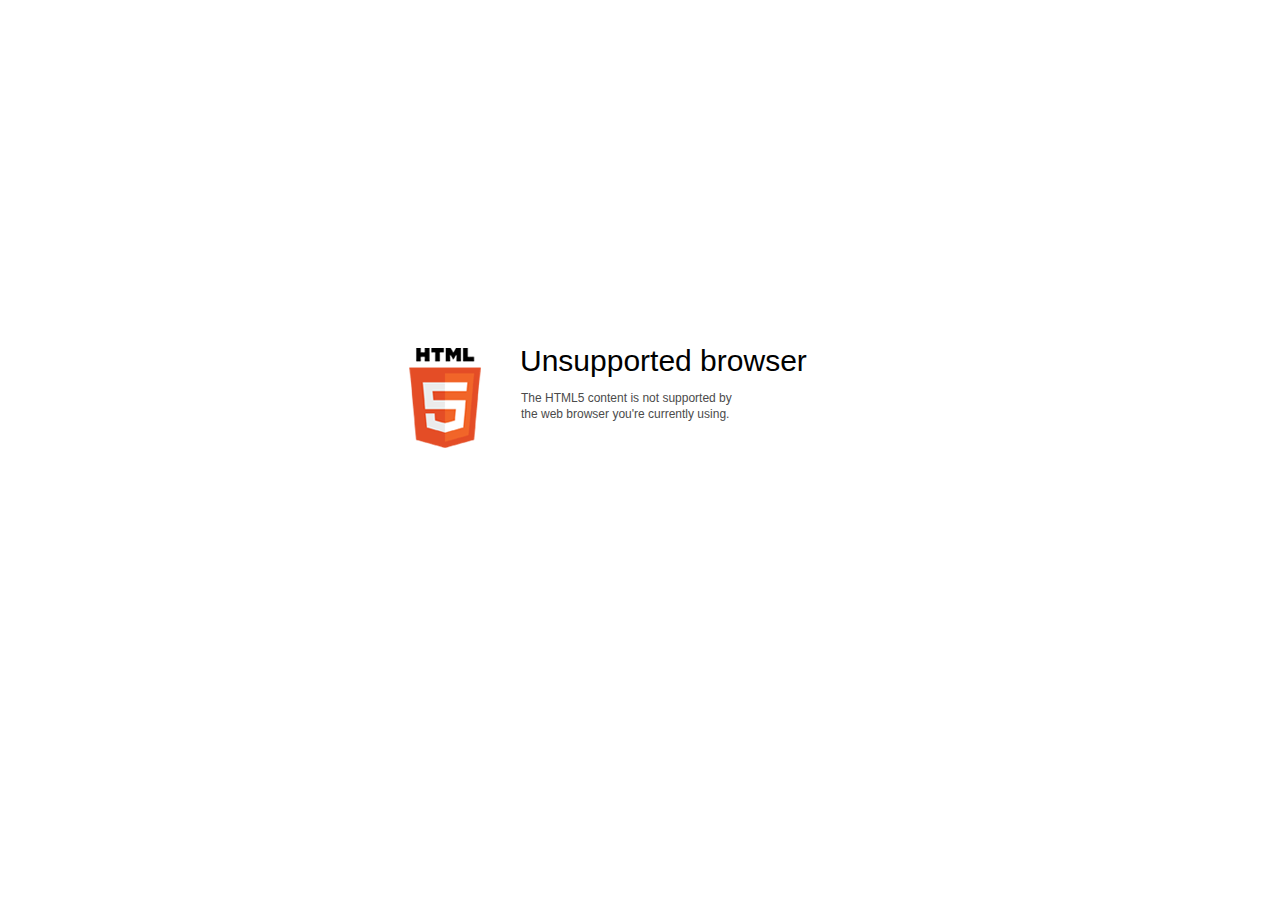
<file: connect the block (Published)/data/html5-unsupported.html>
﻿<html>
<head>
    <meta http-equiv="Content-Type" content="text/html;charset=utf-8"/>
    <meta name="viewport" content="width=device-width,initial-scale=1,maximum-scale=1">
    <meta name="format-detection" content="telephone=no">
    <meta name="apple-mobile-web-app-capable" content="yes">
    <meta name="apple-mobile-web-app-status-bar-style" content="black">
    <meta http-equiv="X-UA-Compatible" content="IE=edge">
    <meta name="msapplication-tap-highlight" content="no" />
    <title>Update your Web browser</title>
    <style>
        body {
            background: #fff;
        }

        .container {
            background: url(html5.png) no-repeat;
            position: absolute;
            width: 405px;
            height: 100px;

            top: 50%;
            margin-top: -102px;
            left: 50%;
            margin-left: -231px;
        }

        .title {
            left: 111px;
            width: 290px;
            height: 20px;
            font-family: Arial;
            font-size: 30px;
            color: #000;
            position: absolute;
            line-height: 28px;
            top: -1px;
        }
        
        .message {
            font-family: Arial;
            font-size: 12px;
            color: #4b4b4b;
            line-height: 16px;
            padding-top: 15px;
            padding-left: 1px;
        }
    </style>
</head>
<body>
<div class="container" id="container">
    <div class="title">Unsupported browser
        <div class="message">The HTML5 content is not supported by<br>the web browser you're currently using.</div>
    </div>
</div>
</div>
</body>
</html>
</file>
<file: style.css>
html {
	scroll-behavior: smooth;
  }

body {
    background-color: blanchedalmond;
    background-size:cover;
}

#p {
    font-size:50px;
    color:rgba(20, 18, 18, 0.589) ;
    text-align: center;
	font-family: "Lucida Handwriting";
}

#para {
	background-color: rgba(2, 2, 2, 0.466);
	font-size:25px;
	color:rgb(240, 236, 236);
	border-radius:20px;
	padding: 5px 25px;

}
.button {
    background-color: transparent;
    font-size:25px;
     border-color:hsla(216, 77%, 40%, 0.82);
     color:hsla(0, 0%, 0%, 0.774);
     border:2px solid hsla(0, 0%, 0%, 0.774);
     border-radius:20px;
     padding: 5px 25px;
     text-align: center;
     text-decoration: none;
     
   }

   .button1 {
    background-color:transparent;
    font-size:25px;
     border-color:hsla(0, 0%, 0%, 0.774);;
     color:hsla(0, 0%, 0%, 0.774);;
     border:2px solid hsla(0, 0%, 0%, 0.774);;
     border-radius:20px;
     padding: 5px 25px;
     text-align: center;
     text-decoration: none;
     
   }

.ani img{
	width:50px;
	animation: ani1 7s linear infinite;
	
}
.ani{
	width:100%;
	display:flex;
	align-items:center;
	justify-content:space-around;
	position:absolute;
	bottom: -50px;
}

ul {
	list-style-type: none;
	margin: 0;
	padding: 0;
	overflow: hidden;
	background-color: #333;
  }
  
  li {
	float: left;
	border-right:1px solid #bbb;
  }
  
  li:last-child {
	border-right: none;
  }
  
  li a {
	display: block;
	color: white;
	text-align: center;
	padding: 14px 16px;
	text-decoration: none;
  }
  
  li a:hover:not(.active) {
	background-color: #111;
  }
  
  .active {
	background-color: #04AA6D;
  }

@keyframes ani1{
	0%{
	    transform: translateY(0);
		opacity:0;
	}
	50%{
		opacity:1;
	}
	70%{
		opacity:1;
	}
	100%{
		transform: translateY(-80vh);
		opacity:0;
	}
	
}
.ani img:nth-child(1){
	animation-delay: 1.5s;
}
.ani img:nth-child(2){
	animation-delay: 1s;
}
.ani img:nth-child(3){
	animation-delay: 3s;
}
.ani img:nth-child(4){
	animation-delay: 5s;
}
.ani img:nth-child(5){
	animation-delay: 4s;
}
.ani img:nth-child(6){
	animation-delay: 3.5s;
}
.ani img:nth-child(7){
	animation-delay: 5.5s;
}
.ani img:nth-child(8){
	animation-delay: 6s;
}
.ani img:nth-child(9){
	animation-delay: 6.5s;
}

#video {
	background-color:rgba(0, 0, 0, 0.466);
	border-radius: 25px;
	text-align: center;
	padding: 20px;
   border:4px solid rgb(189, 182, 182);
}

/* Global Reset */
* {
    font-family: 'Allerta', arial, Tahoma;
    box-sizing: border-box;
}
h3{
    text-shadow:1px 1px 1px #fff;
}
/* Start  styling the page */
.container-audio {
    width: 100%;
    height: auto;
    padding: 20px;
    border-radius: 5px;
    background-color: #eee;
    color: #444;
    margin: 20px auto;
    overflow: hidden;
}
audio {
  width:100%;
}
audio:nth-child(2), audio:nth-child(4), audio:nth-child(6) {
    margin: 0;
}
.container-audio .colum1 {
    width: 10px;
    height: 15px;
    border-radius: 5px;
    margin: 0 10px 0 0;
    display: inline-block;
    position: relative;
}
.container-audio .colum1:last-child {
    margin: 0;
}
.container-audio .colum1 .row {
    width: 100%;
    height: 100%;
    border-radius: 5px;
    background: linear-gradient(to up, #7700aa, #8800ff);
    position: absolute;
    -webkit-animation: Rofa 10s infinite ease-in-out;
    animation: Rofa 10s infinite ease-in-out;
    bottom: 0;
}
.container-audio .colum1:nth-of-type(1) .row {
    -webkit-animation-delay: 3.99s;
    animation-delay: 3.99s;
}
.container-audio .colum1:nth-of-type(2) .row {
    -webkit-animation-delay: 3.80s;
    animation-delay: 3.80s;
}
.container-audio .colum1:nth-of-type(3) .row {
    -webkit-animation-delay: 3.70s;
    animation-delay: 3.70s;
}
.container-audio .colum1:nth-of-type(4) .row {
    -webkit-animation-delay: 3.60s;
    animation-delay: 3.60s;
}
.container-audio .colum1:nth-of-type(5) .row {
    -webkit-animation-delay: 3.50s;
    animation-delay: 3.50s;
}
.container-audio .colum1:nth-of-type(6) .row {
    -webkit-animation-delay: 3.40s;
    animation-delay: 3.40s;
}
.container-audio .colum1:nth-of-type(7) .row {
    -webkit-animation-delay: 3.30s;
    animation-delay: 3.30s;
}
.container-audio .colum1:nth-of-type(8) .row {
    -webkit-animation-delay: 3.20s;
    animation-delay: 3.20s;
}
.container-audio .colum1:nth-of-type(9) .row {
    -webkit-animation-delay: 3.10s;
    animation-delay: 3.10s;
}
.container-audio .colum1:nth-of-type(10) .row {
    -webkit-animation-delay: 2.1s;
    animation-delay: 2.1s;
}
.container-audio .colum1:nth-of-type(11) .row {
    -webkit-animation-delay: 2.1s;
    animation-delay: 2.1s;
}
.container-audio .colum1:nth-of-type(12) .row {
    -webkit-animation-delay: 2.10s;
    animation-delay: 2.10s;
}
.container-audio .colum1:nth-of-type(13) .row {
    -webkit-animation-delay: 2.20s;
    animation-delay: 2.20s;
}
.container-audio .colum1:nth-of-type(14) .row {
    -webkit-animation-delay: 1.30s;
    animation-delay: 1.30s;
}
.container-audio .colum1:nth-of-type(15) .row {
    -webkit-animation-delay: 1.40s;
    animation-delay: 1.40s;
}
.container-audio .colum1:nth-of-type(16) .row {
    -webkit-animation-delay: 1.50s;
    animation-delay: 1.50s;
}
.container-audio .colum1:nth-of-type(17) .row {
    -webkit-animation-delay: 1.60s;
    animation-delay: 1.60s;
}
.container-audio .colum1:nth-of-type(18) .row {
    -webkit-animation-delay: 1.70s;
    animation-delay: 1.70s;
}
.container-audio .colum1:nth-of-type(19) .row {
    -webkit-animation-delay: 1.80s;
    animation-delay: 1.80s;
}
.container-audio .colum1:nth-of-type(20) .row {
    -webkit-animation-delay: 2s;
    animation-delay: 2s;
}

@-webkit-keyframes Rofa {
    0% {
        height: 0%;
        -webkit-transform: translatey(0);
        transform: translatey(0);
        background-color: yellow;
    }

    5% {
        height: 100%;
        -webkit-transform: translatey(15px);
        transform: translatey(15px);
        background-color: fuchsia;
    }
    10% {
        height: 90%;
        transform: translatey(0);
        -webkit-transform: translatey(0);
        background-color: bisque;
    }

    15% {
        height: 80%;
        -webkit-transform: translatey(0);
        transform: translatey(0);

        background-color: cornflowerblue;
    }
    20% {
        height: 70%;
        -webkit-transform: translatey(0);
        transform: translatey(0);
        background-color: cornflowerblue;
    }
    25% {
        height: 0%;
        -webkit-transform: translatey(0);
        transform: translatey(0);
        background-color: cornflowerblue;
    }
    30% {
        height: 70%;
        -webkit-transform: translatey(0);
        transform: translatey(0);
        background-color: cornflowerblue;
    }
    35% {
        height: 0%;
        -webkit-transform: translatey(0);
        transform: translatey(0);

        background-color: cornflowerblue;
    }
    40% {
        height: 60%;
        -webkit-transform: translatey(0);
        transform: translatey(0);

        background-color: cornflowerblue;
    }
    45% {
        height: 0%;
        -webkit-transform: translatey(0);
        transform: translatey(0);

        background-color: cornflowerblue;
    }
    50% {
        height: 50%;
        -webkit-transform: translatey(0);
        transform: translatey(0);

        background-color: cornflowerblue;
    }
    55% {
        height: 0%;
        -webkit-transform: translatey(0);
        transform: translatey(0);

        background-color: cornflowerblue;
    }
    60% {
        height: 40%;
        -webkit-transform: translatey(0);
        transform: translatey(0);

        background-color: cornflowerblue;
    }
    65% {
        height: 0%;
        -webkit-transform: translatey(0);
        transform: translatey(0);

        background-color: cornflowerblue;
    }
    70% {
        height: 30%;
        -webkit-transform: translatey(0);
        transform: translatey(0);

        background-color: cornflowerblue;
    }
    75% {
        height: 0%;
        -webkit-transform: translatey(0);
        transform: translatey(0);

        background-color: cornflowerblue;
    }
    80% {
        height: 20%;
        -webkit-transform: translatey(0);
        transform: translatey(0);

        background-color: cornflowerblue;
    }
    85% {
        height: 0%;
        -webkit-transform: translatey(0);
        transform: translatey(0);

        background-color: cornflowerblue;
    }
    90% {
        height: 10%;
        -webkit-transform: translatey(0);
        transform: translatey(0);

        background-color: cornflowerblue;
    }
    95% {
        height: 5%;
        -webkit-transform: translatey(0);
        transform: translatey(0);

        background-color: cornflowerblue;
    }
    100% {
        height: 0;
        -webkit-transform: translatey(0);
        transform: translatey(0);

        background-color: cornflowerblue;
    }
}
</file>
